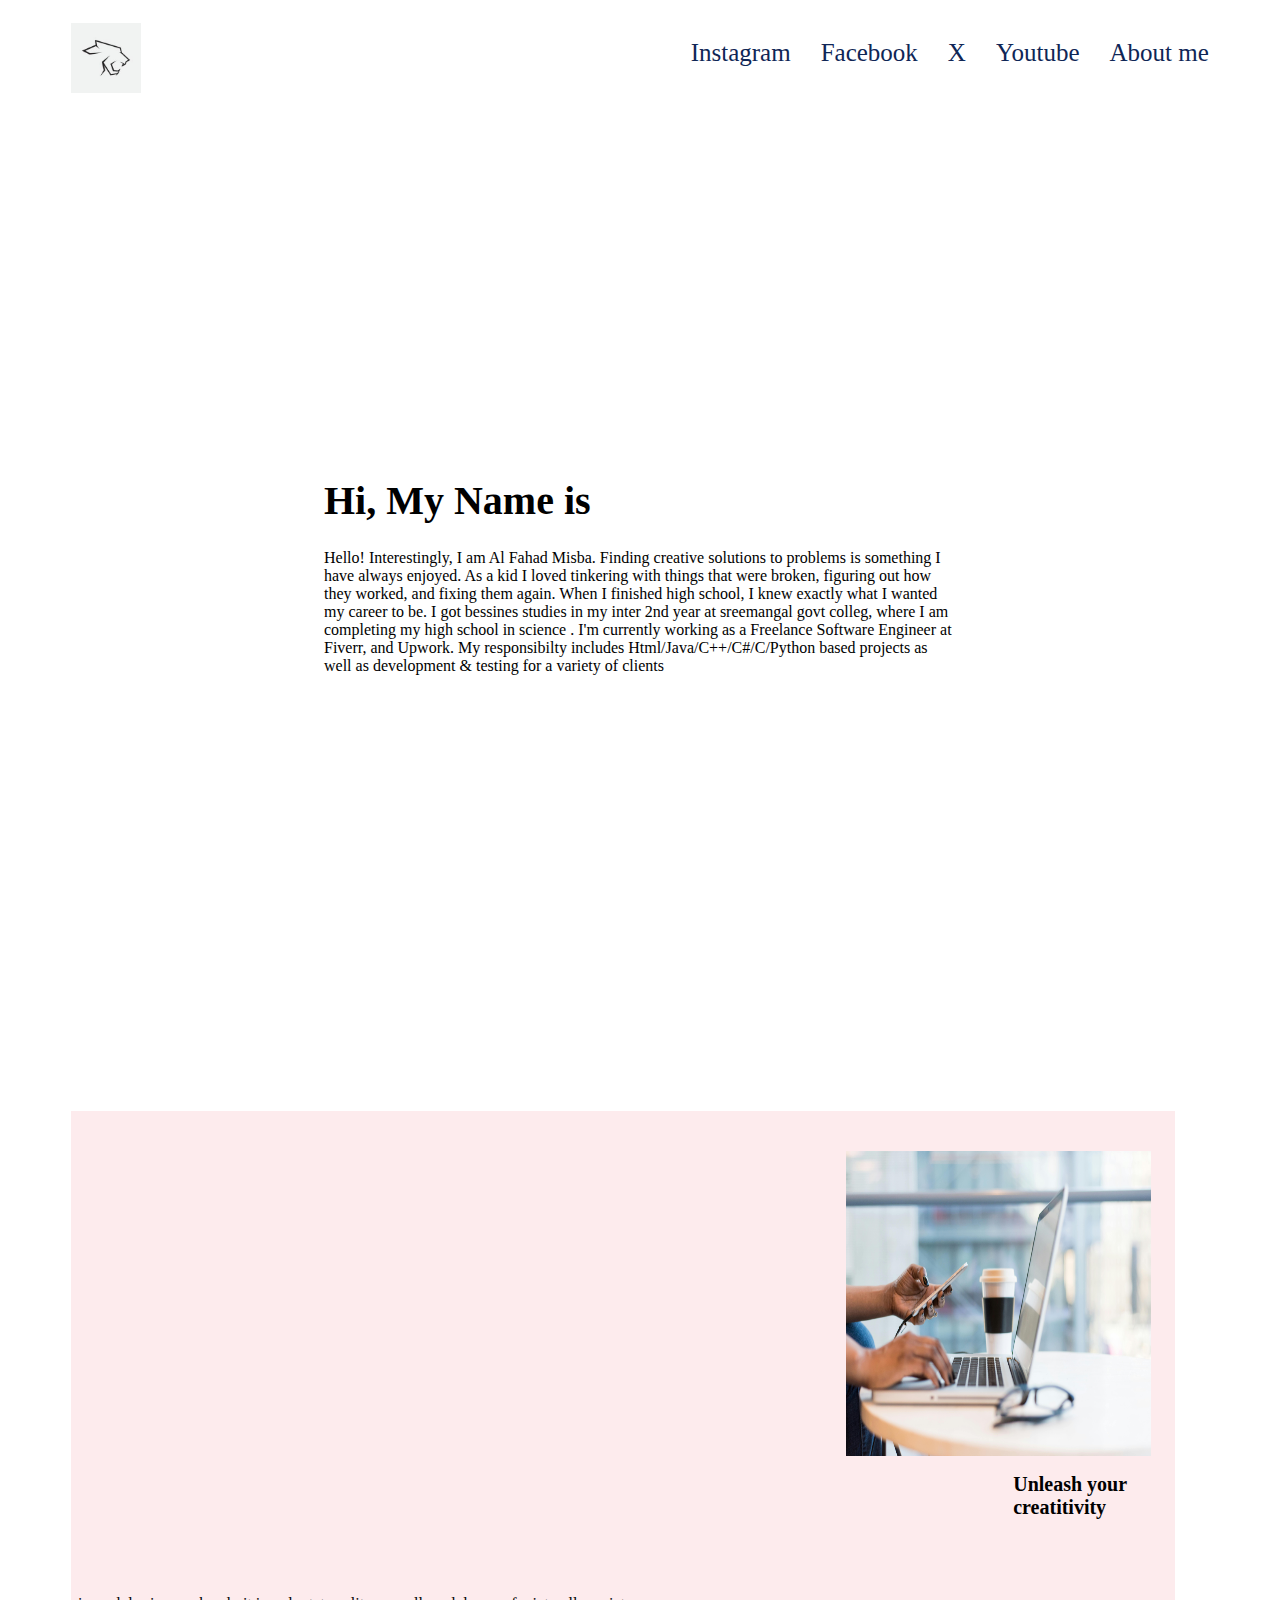
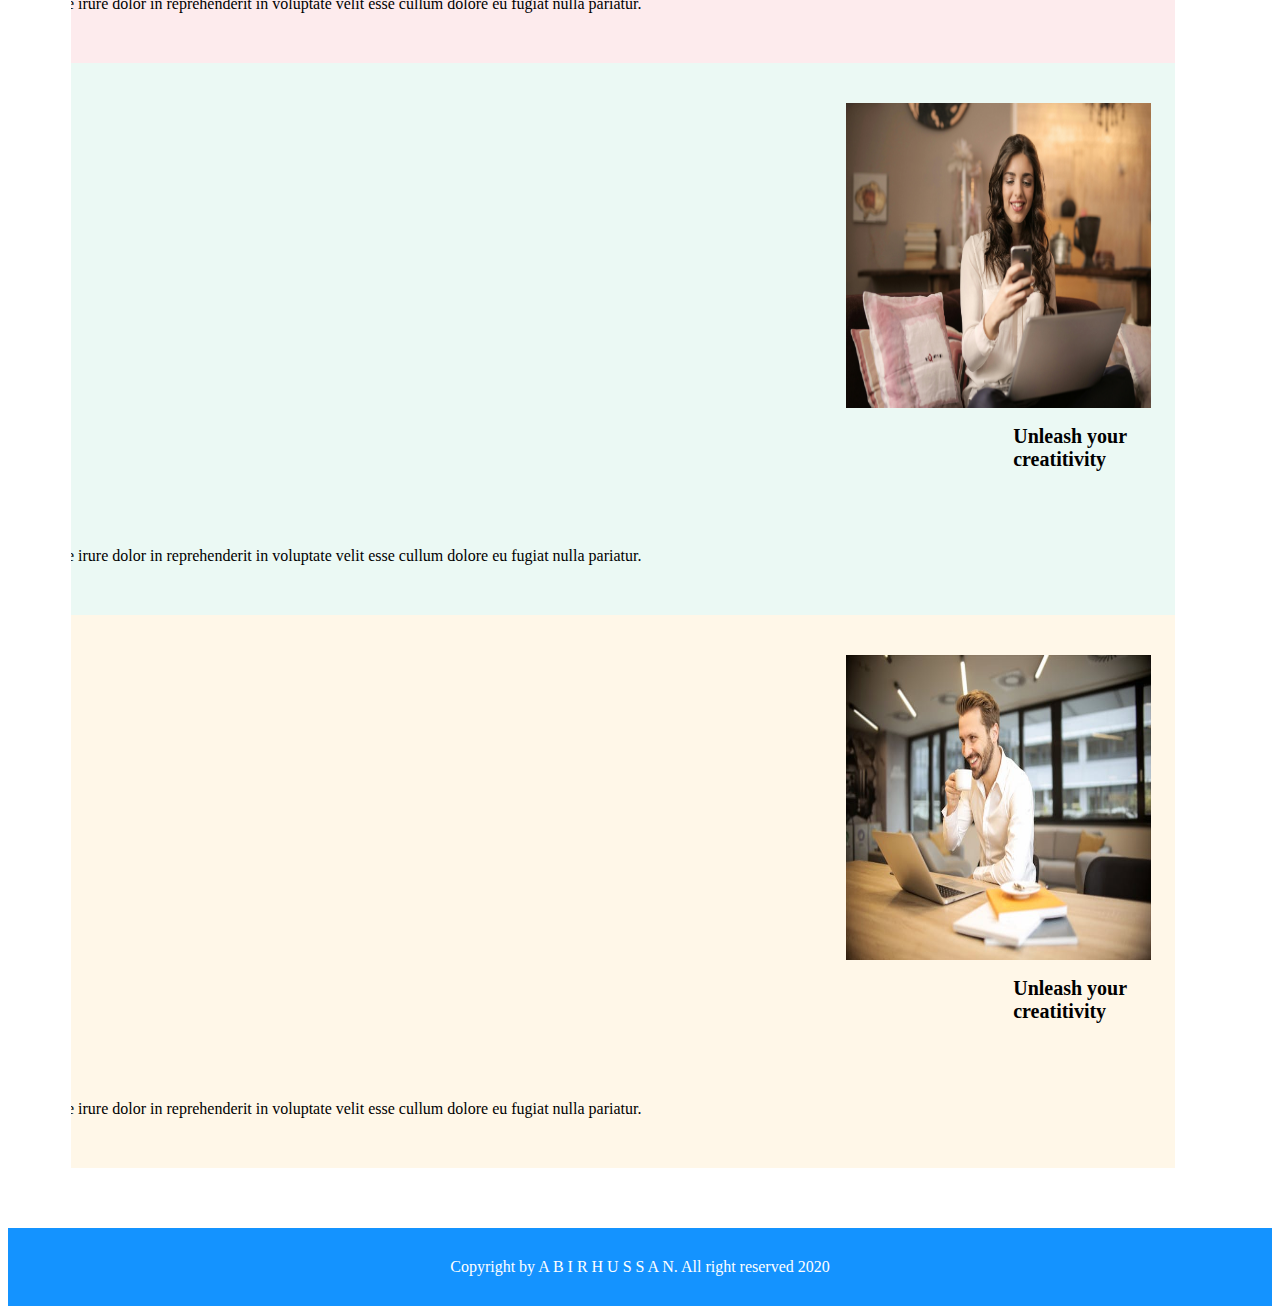
<file: index1.html>
<!DOCTYPE html>
<html>
<head>
	<meta charset="utf-8">
	<meta name="viewport" content="width=device-width, initial-scale=1">
	<title>Quick</title>
	<link rel="stylesheet" href="css/abie.css">
</head>
<body>
<!--header start -->
<header>
    <div class="container">
        <div class="logo"> 
            <a href="index.html">
                <img src="images/images.jpeg"  alt="quick">
            </a>
            </div>
            <nav class="menu">
            <ul>
                <li> <a href="https://www.instagram.com/alfahadmisba/">Instagram</a></li>
                <li> <a href="https://www.facebook.com/profile.php?id=100094007827915"> Facebook</a></li>
                <li> <a href="https://twitter.com/Misba_FF"> X</a></li>
                <li> <a href="https://www.youtube.com/channel/UCAANR5hdgjgVRDVp1TJiRgw">Youtube</a></li>
                <li> <a href="#"> About me</a></li>
            </ul>
        </nav>
    </div>
</header>
<!--header end-->
<!--banner start-->
<section class="banner">
    <div class="container2 t_center">
        <div class= "blank_space"></div>
        <h3 class="b_h3">Hi, My Name is</h3>
        <p class="b_p">Hello! Interestingly, I am Al Fahad Misba. Finding creative solutions to problems is something I have always enjoyed. As a kid I loved tinkering with things that were broken, figuring out how they worked, and fixing them again. When I finished high school, I knew exactly what I wanted my career to be.

            I got bessines studies in my inter 2nd year at sreemangal govt colleg, where I am completing my high school in science .
            
            I'm currently working as a Freelance Software Engineer at Fiverr, and Upwork. My responsibilty includes Html/Java/C++/C#/C/Python based projects as well as development & testing for a variety of clients</p>
        <div class="b_image">
        </div>
    </div>
    <div class= "blank_space"></div>
</section>
<!--banner end-->
<!-- topic start  -->
  <section class="about">
    <div class="container2">
        <div class="a_left">
            <h2></h2>
            <p> </p>
        </div>
        <div class="a_right">
            <h1></h1>
        </div>
    </div>
  </section>
<!-- service start  -->
<section class="service"> 
    <div class="container">
        <!-- item 1 start  -->
        <div class="s_item red">
            <div class="s_img">
                 <img src="images/work.jpg" width="305" height="305" alt="quick">
            </div>
            <h2 class="s_h2"> Unleash your creatitivity</h2>
            <p class="s_p">Duis aute irure dolor in reprehenderit in voluptate velit esse cullum dolore eu fugiat nulla pariatur.</p>
        </div>
        <!-- item 1 end  -->
                <!-- item 2 start  -->
                <div class="s_item green">
                    <div class="s_img">
                         <img src="images/work3.jpg" width="305" height="305" alt="quick">
                    </div>
                    <h2 class="s_h2"> Unleash your creatitivity</h2>
                    <p class="s_p">Duis aute irure dolor in reprehenderit in voluptate velit esse cullum dolore eu fugiat nulla pariatur.</p>
                </div>
                <!-- item 2 end  -->
                        <!-- item 3 start  -->
        <div class="s_item yellow">
            <div class="s_img">
                 <img src="images/work4.jpg" width="305" height="305" alt="quick">
            </div>
            <h2 class="s_h2"> Unleash your creatitivity</h2>
            <p class="s_p">Duis aute irure dolor in reprehenderit in voluptate velit esse cullum dolore eu fugiat nulla pariatur.</p>
        </div>
        <!-- item 3 end  -->
    </div>
</section>
<!-- service end  -->
<!-- footer start  -->
<footer>
    <div class="footer1">
        <p class="footer2">Copyright by <a href="#">A B I R  H U S S A N</a>. All right reserved 2020
        </p>
    </div>
</footer>
<!-- footer end  -->


</body></html>
</file>
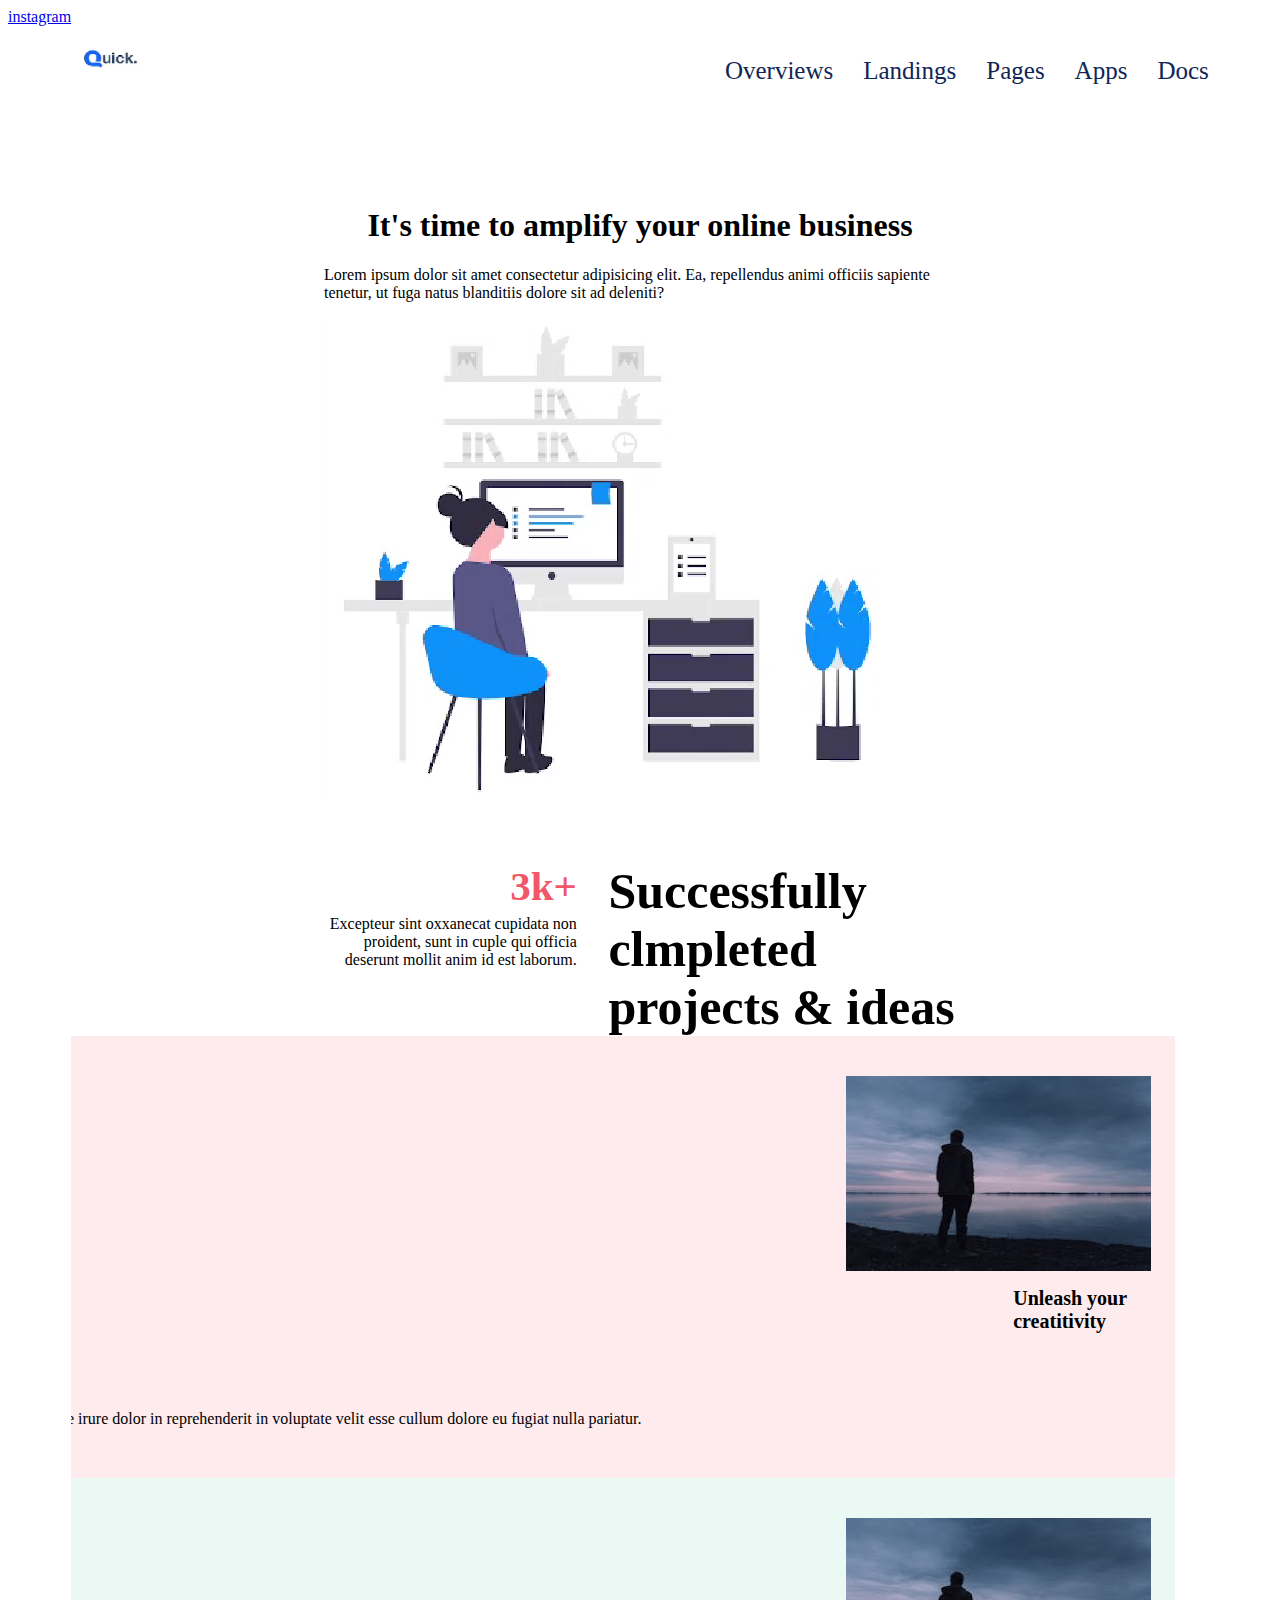
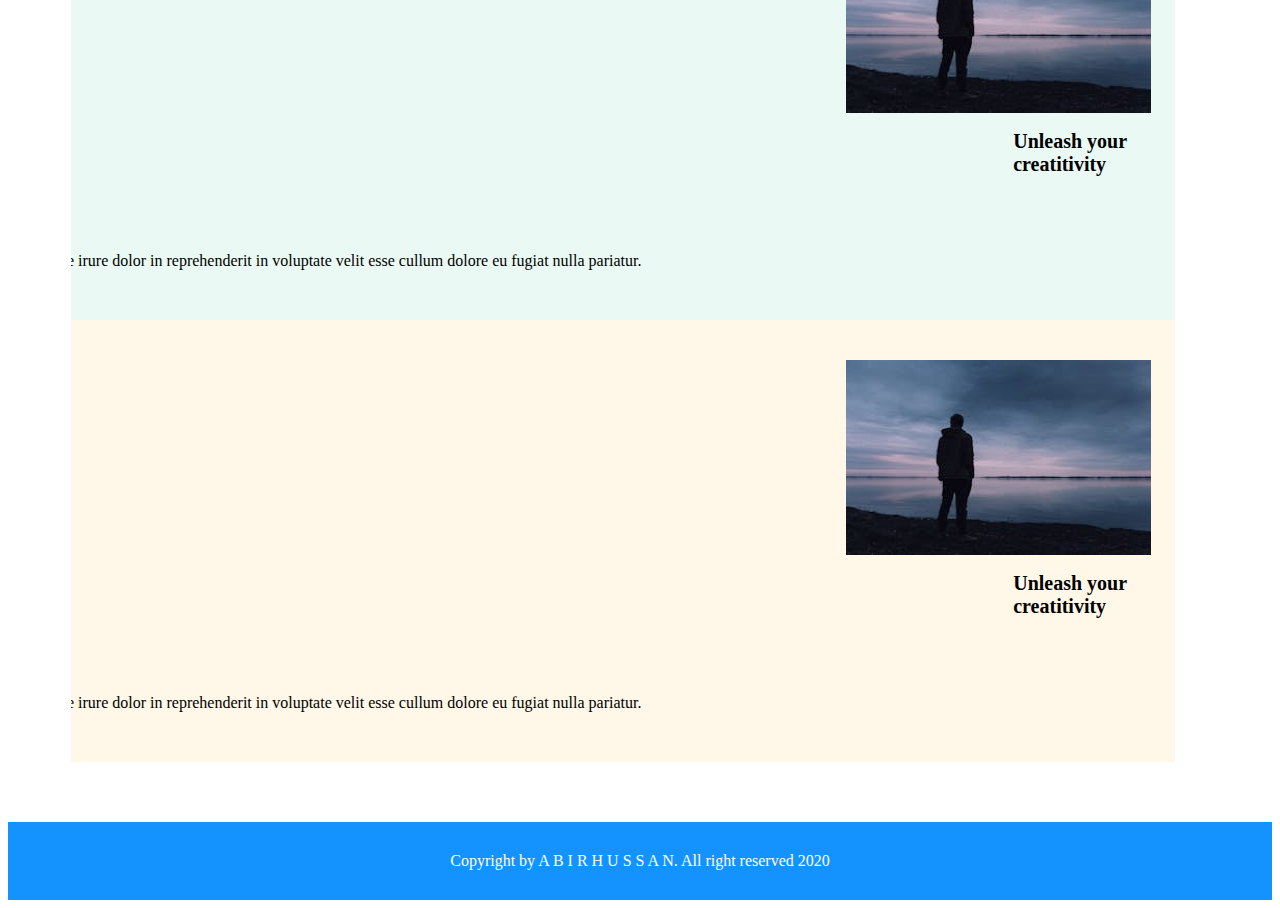
<file: read (2).html>
<!DOCTYPE html>
<html>
<head>
	<meta charset="utf-8">
	<meta name="viewport" content="width=device-width, initial-scale=1">
	<title>Quick</title>
	<link rel="stylesheet" href="css/abie.css">
</head>
<body>
    <a href="https://www.instagram.com/alfahadmisba/" target="_blank">instagram</a>
<!--header start -->
<header>
    <div class="container">
        <div class="logo"> 
            <a href="index.html">
                <img src="images/quick.png" alt="quick">
            </a>
            </div>
            <nav class="menu">
            <ul>
                <li> <a href="#"> Overviews</a></li>
                <li> <a href="#"> Landings</a></li>
                <li> <a href="#"> Pages</a></li>
                <li> <a href="#"> Apps</a></li>
                <li> <a href="#"> Docs</a></li>
            </ul>
        </nav>
    </div>
</header>
<!--header end-->
<!--banner start-->
<section class="banner">
    <div class="container2 t_center">
        <h1 class="b_h1">It's time to amplify your <span> online business </span></h1>
        <p class="b_p"> Lorem ipsum dolor sit amet consectetur adipisicing elit. Ea, 
            repellendus animi officiis sapiente tenetur, 
            ut fuga natus blanditiis dolore sit ad deleniti?</p>
        <div class="b_image">
            <img src="images/banner.png" alt="quick">
        </div>
    </div>
</section>
<!--banner end-->
<!-- topic start  -->
  <section class="about">
    <div class="container2">
        <div class="a_left">
            <h2>3k+</h2>
            <p> Excepteur sint oxxanecat cupidata non proident, sunt in cuple qui officia deserunt mollit anim id est laborum. </p>
        </div>
        <div class="a_right">
            <h1> Successfully clmpleted projects &amp; ideas</h1>
        </div>
    </div>
  </section>
<!-- service start  -->
<section class="service"> 
    <div class="container">
        <!-- item 1 start  -->
        <div class="s_item red">
            <div class="s_img">
                 <img src="images/iteml.jpg" width="305" height="195" alt="quick">
            </div>
            <h2 class="s_h2"> Unleash your creatitivity</h2>
            <p class="s_p">Duis aute irure dolor in reprehenderit in voluptate velit esse cullum dolore eu fugiat nulla pariatur.</p>
        </div>
        <!-- item 1 end  -->
                <!-- item 2 start  -->
                <div class="s_item green">
                    <div class="s_img">
                         <img src="images/iteml.jpg" width="305" height="195" alt="quick">
                    </div>
                    <h2 class="s_h2"> Unleash your creatitivity</h2>
                    <p class="s_p">Duis aute irure dolor in reprehenderit in voluptate velit esse cullum dolore eu fugiat nulla pariatur.</p>
                </div>
                <!-- item 2 end  -->
                        <!-- item 3 start  -->
        <div class="s_item yellow">
            <div class="s_img">
                 <img src="images/iteml.jpg" width="305" height="195" alt="quick">
            </div>
            <h2 class="s_h2"> Unleash your creatitivity</h2>
            <p class="s_p">Duis aute irure dolor in reprehenderit in voluptate velit esse cullum dolore eu fugiat nulla pariatur.</p>
        </div>
        <!-- item 3 end  -->
    </div>
</section>
<!-- service end  -->
<!-- footer start  -->
<footer>
    <div class="footer1">
        <p class="footer2">Copyright by <a href="#">A B I R  H U S S A N</a>. All right reserved 2020
        </p>
    </div>
</footer>
<!-- footer end  -->


</body></html>
</file>
<file: css/abie.css>
.body{
    margin: 0;
    font-family: sans-serif;
    font-size: 16px;
    font-weight: 400;
    color: #0f2656;
}
/* header start */
header{
    /*border-bottom: 3px solid #f2f3f5;*/
    padding: 15px 0;
}
.container{
    overflow: hidden;
    width: 90%;
    margin: 0 auto;
}
.logo {float: left;
    width: 70px;
    height: 70px;
   
}
.blank_space{
    height: 300px;
}
.logo a {
    display: block;
}
.logo a img {
    width: 100%;
}

.menu {
   
    float: right;
    width: 60%;
    
}
.menu ul {
    float: right;
}
.menu ul li {
    float: left;
    list-style: none;
}
.menu ul li a {
    padding: 0 15px;
    text-decoration: none;
    display: inline-block;
    color: #0f2656;
    font-size: 25px;
}
.menu ul li a:hover {
    color: #1493ff;
}
.menu ul li:last-child a{
    padding-right: 0 ;
}
/* header end */
/* banner start  */

.banner {
    padding: 60px 0;

}
.container2 {
    width: 50%;
    margin: 0 auto;
    
    /* overflow: hidden; */
    text-align: left;
   
}
.t_center {
    text-align: center;
    justify-content: center;
}
.b_h3 {
    margin: 0;
    font-size: 40px;
    font-weight: 700;
    line-height: 65px;
 
    text-align: left;  
    
}
.b_p{
    text-align: left;
}
.b_image{
    text-align: left;
}
/* banner end */
/* topic start */
.about {
    padding-bottom: 60px;
} 
.a_left{
    float: left;
    width: 40%;
   
    text-align: right ;
   
}
.a_left h2 {
    font-size: 41px;
    font-weight: 700;
    color: #f15767 ;
    margin: 0; 
}
.a_left p{
    font-size: 16px;
    margin: 5px 0 0;

}
.a_right{
    float: right;
    width: 55%;
    
}
.a_right h1{
    font-size: 50px;
    font-weight: 600;
    margin: 0;

}
/* topic end */
/* service start */
.service{
    padding-bottom: 60px;
}
.s_item{
    float: right;
    width: 100%;
    padding: 40px 2.1% 50px;
    margin-right: 3%;
}
.red{
   background-color: #fdebed;
}
.green{
   background-color: #ebf9f4;
}
.yellow{
    background-color: #fff7e8;
   
}
.s_item img{
    float: right;


    
}

.s_h2{
    /* margin: 15px 0; */
    font-size: 20px;
    font-weight: 700;
    float: left;
    padding-left: 1000px;
}
.s_p{
    margin: 0;
    /* line-height: 25px; */
    float:left;
    padding-top: 60px;

}

/* service end  */
/* footer start  */
.footer1{
    padding: 30px 0;
    text-align: center;
    width: 100%;
    background-color: #1493ff;
}
.footer2{
    
    margin: 0;
    color: white;
}
.footer2 a{
    color: white;
    text-decoration: none;
}
/* footer end  */
</file>
